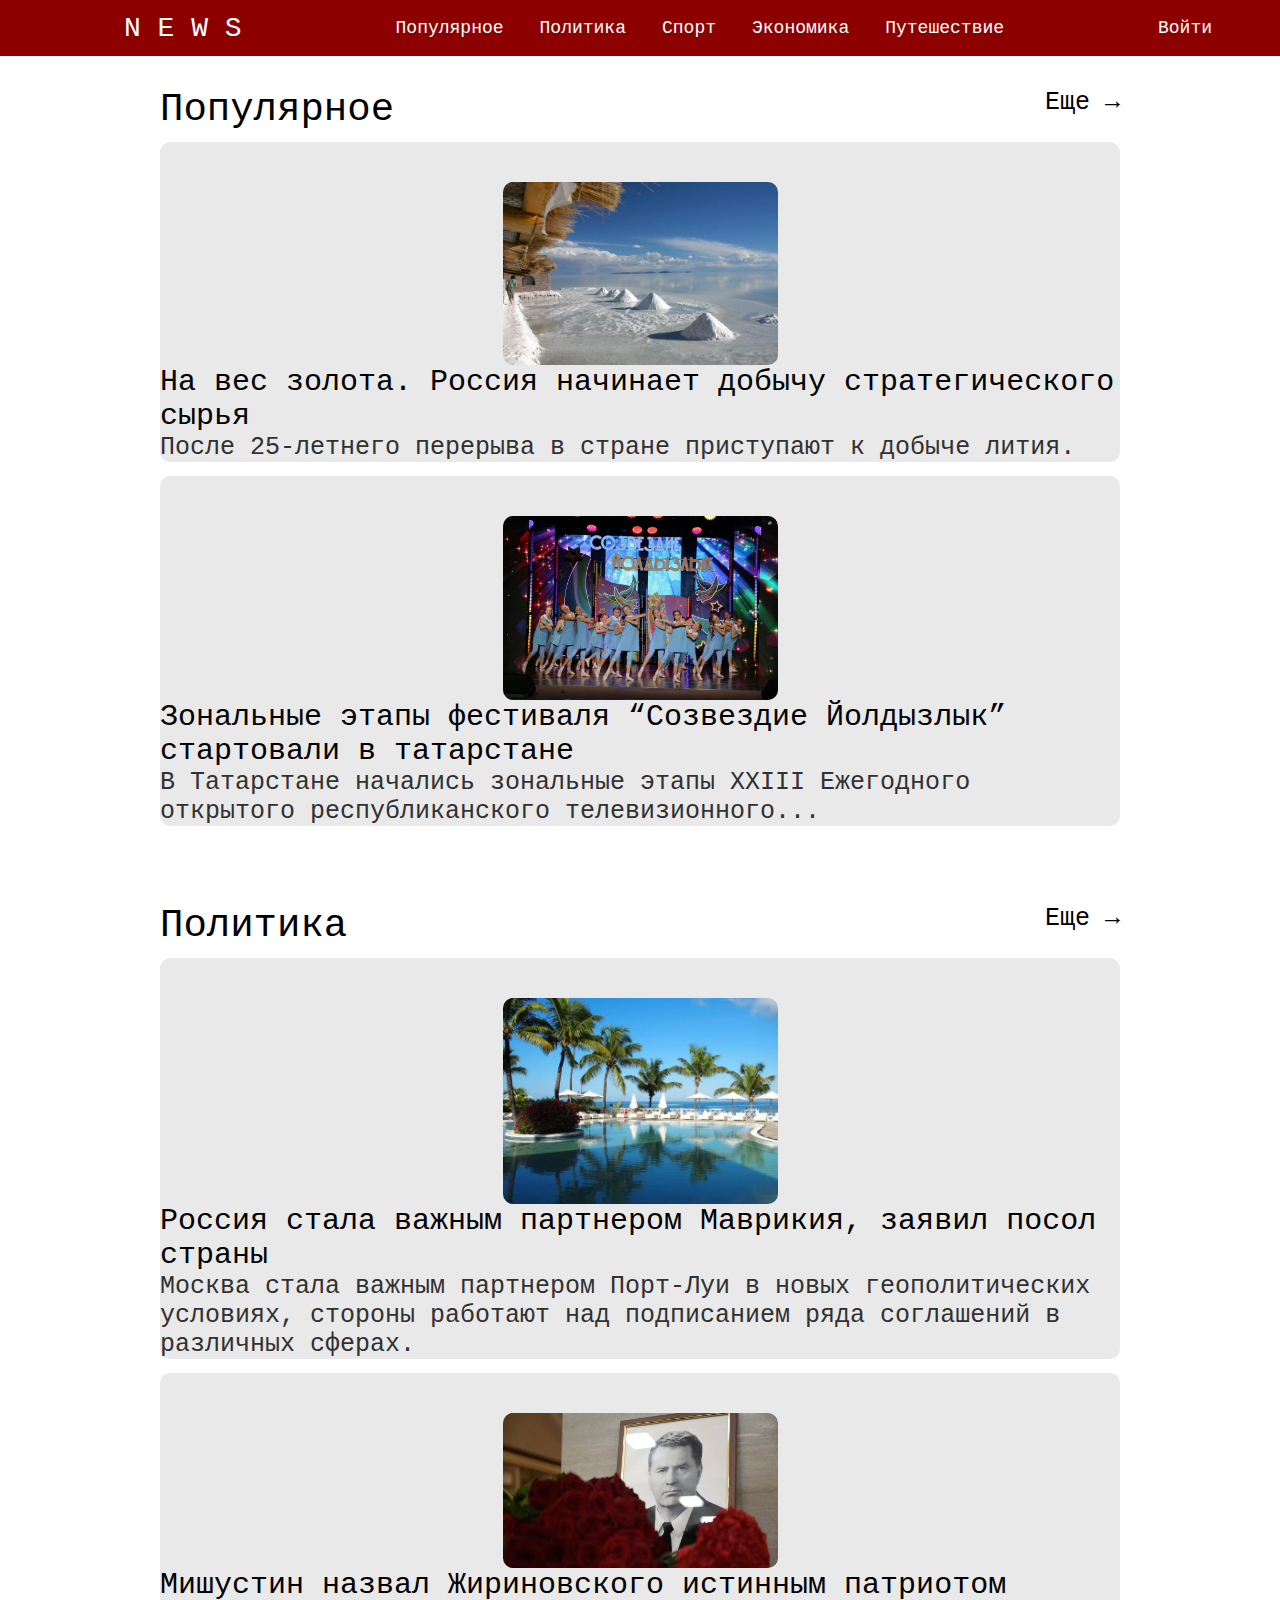
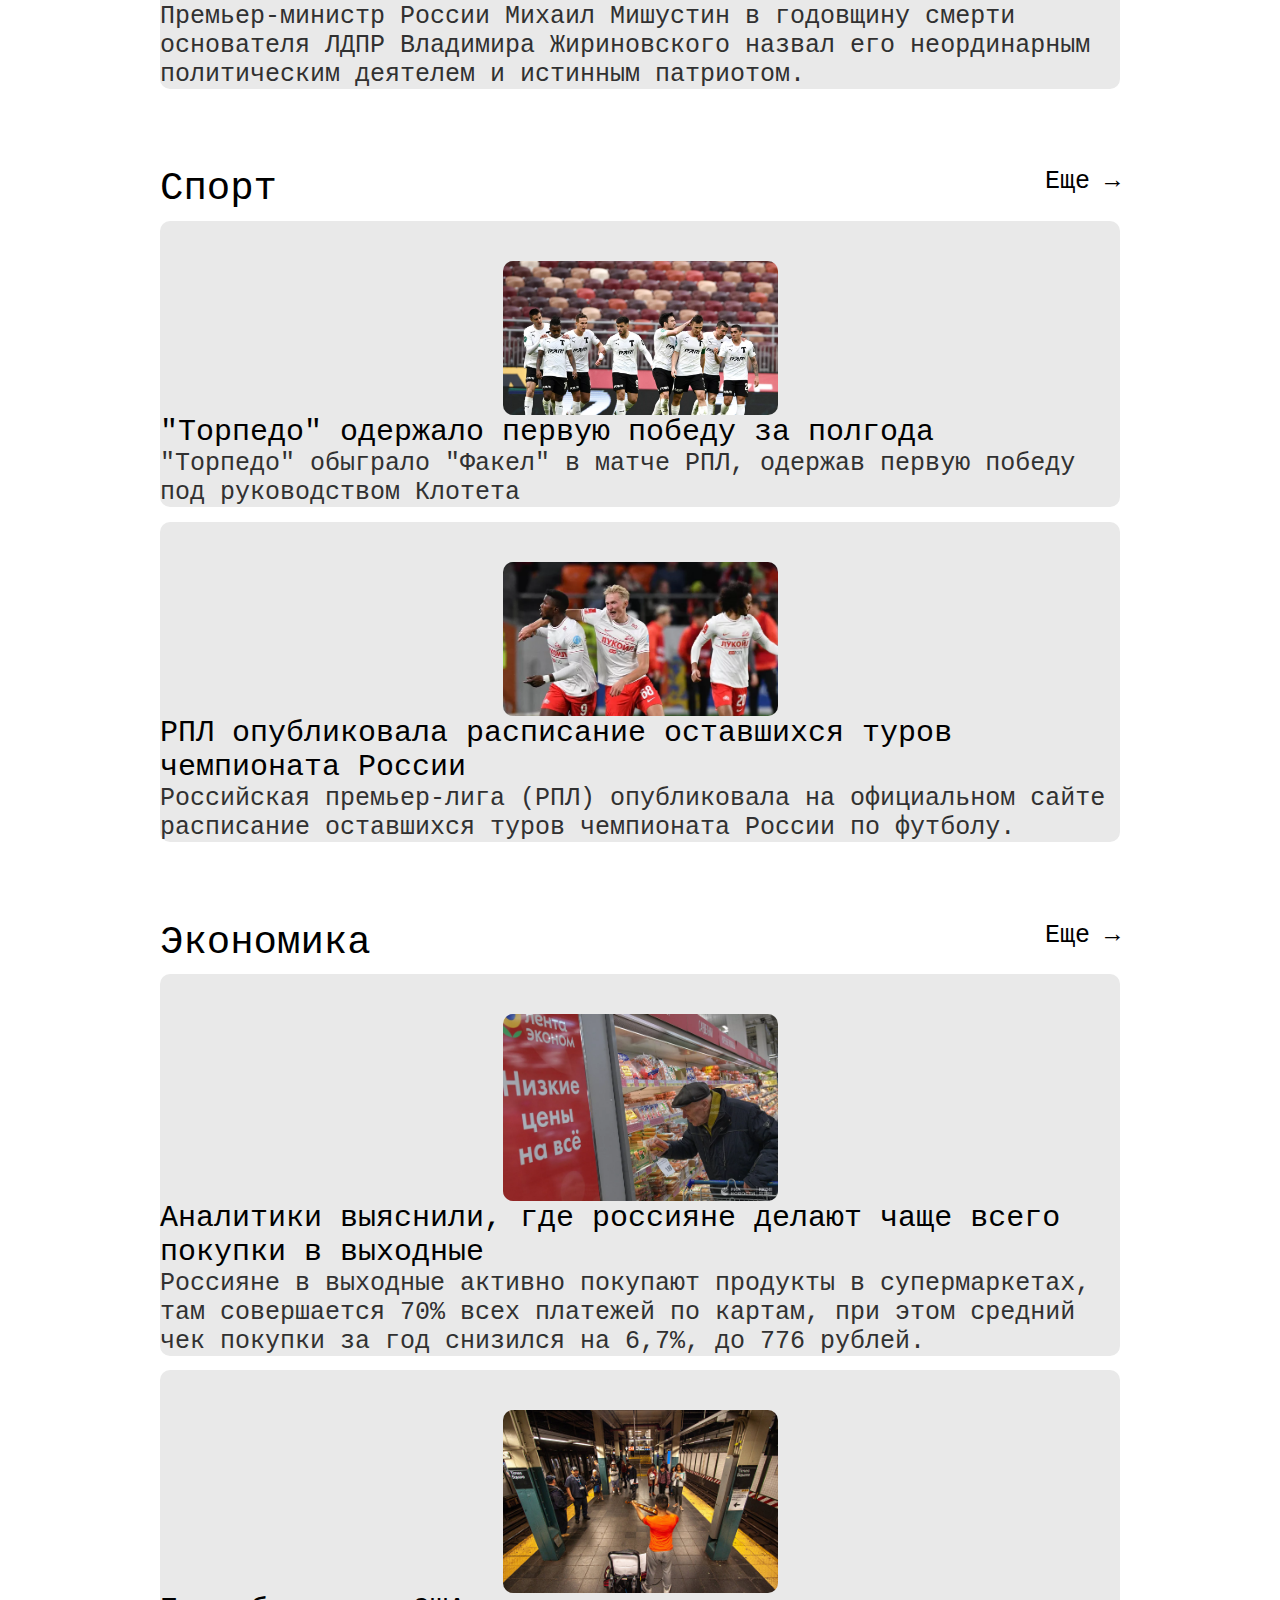
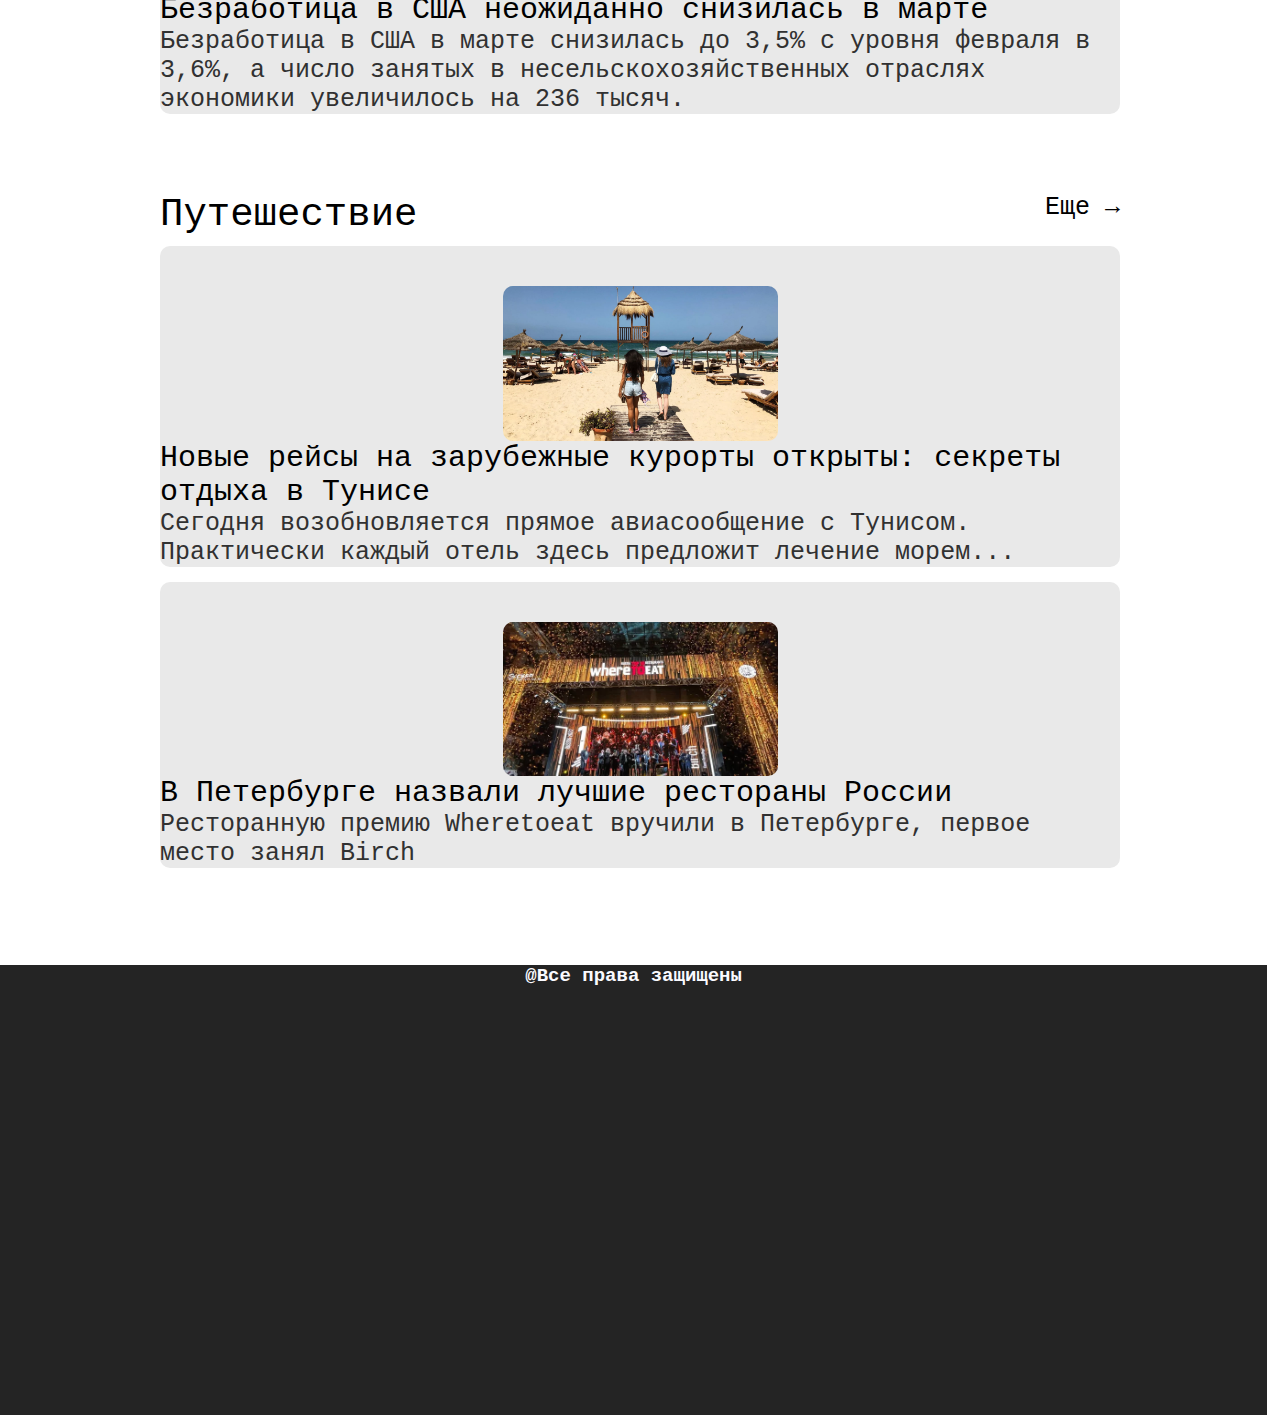
<file: index.html>
<!DOCTYPE html>
<html lang="en" dir="ltr">
<head>
    <meta charset="utf-8">
    <title></title>
    <meta name="viewport" content="width=device-width, initial-scale=1">
    <link rel='stylesheet' href='style.css'>
</head>
<body>
<div class='head'>
    <div class="news_head">N E W S</div>
    <div class="head-else">
        <div class="head-item"><a class="scroll" href="#block1" style="text-decoration: none; color: white;">Популярное</a></div>
        <div class="head-item"><a class="scroll" href="#block2" style="text-decoration: none; color: white;">Политика</a></div>
        <div class="head-item"><a class="scroll" href="#block3" style="text-decoration: none; color: white;">Спорт</a></div>
        <div class="head-item"><a class="scroll" href="#block4" style="text-decoration: none; color: white;">Экономика</a></div>
        <div class="head-item"><a class="scroll" href="#block5" style="text-decoration: none; color: white;">Путешествие</a></div>
    </div>
    <div class="account"><a href="form.html" style="text-decoration: none; color: white;">Войти</a></div>
</div>
<div class="main">
    <div id="block1" class="block">
        <div class="container-head">
            <div class="header">Популярное</div>
            <div class="else">Еще →</div>
        </div>
        <div class="main-container">
            <div><img src="hot1.jpg" class="pic"></div>
            <div class="news">
                <div class="header-text">На вес золота. Россия начинает добычу стратегического сырья</div>
                <div class="text">После 25-летнего перерыва в стране приступают к добыче лития.</div>
            </div>
        </div>
        <div class="main-container">
            <div><img src="hot2.jpg" class="pic"></div>
            <div class="news">
                <div class="header-text">Зональные этапы фестиваля “Созвездие Йолдызлык” стартовали в татарстане</div>
                <div class="text">В Татарстане начались зональные этапы XXIII Ежегодного открытого республиканского телевизионного...</div>
            </div>
        </div>
    </div>
    <div id="block2" class="block">
        <div class="container-head">
            <div class="header">Политика</div>
            <div class="else">Еще →</div>
        </div>
        <div class="main-container">
            <div><img src="politic1.jpg" class="pic"></div>
            <div class="news">
                <div class="header-text">Россия стала важным партнером Маврикия, заявил посол страны</div>
                <div class="text">Москва стала важным партнером Порт-Луи в новых геополитических условиях, стороны работают над подписанием ряда соглашений в различных сферах.</div>
            </div>
        </div>
        <div class="main-container">
            <div><img src="politic2.jpg" class="pic"></div>
            <div class="news">
                <div class="header-text">Мишустин назвал Жириновского истинным патриотом</div>
                <div class="text">Премьер-министр России Михаил Мишустин в годовщину смерти основателя ЛДПР Владимира Жириновского назвал его неординарным политическим деятелем и истинным патриотом.</div>
            </div>
        </div>
    </div>
    <div id="block3" class="block">
        <div class="container-head">
            <div class="header">Спорт</div>
            <div class="else">Еще →</div>
        </div>
        <div class="main-container">
            <div><img src="sport1.jpg" class="pic"></div>
            <div class="news">
                <div class="header-text">"Торпедо" одержало первую победу за полгода</div>
                <div class="text">"Торпедо" обыграло "Факел" в матче РПЛ, одержав первую победу под руководством Клотета</div>
            </div>
        </div>
        <div class="main-container">
            <div><img src="sport2.jpg" class="pic"></div>
            <div class="news">
                <div class="header-text">РПЛ опубликовала расписание оставшихся туров чемпионата России</div>
                <div class="text">Российская премьер-лига (РПЛ) опубликовала на официальном сайте расписание оставшихся туров чемпионата России по футболу.</div>
            </div>
        </div>
    </div>
    <div id="block4" class="block">
        <div class="container-head">
            <div class="header">Экономика</div>
            <div class="else">Еще →</div>
        </div>
        <div class="main-container">
            <div><img src="economy1.jpg" class="pic"></div>
            <div class="news">
                <div class="header-text">Аналитики выяснили, где россияне делают чаще всего покупки в выходные</div>
                <div class="text">Россияне в выходные активно покупают продукты в супермаркетах, там совершается 70% всех платежей по картам, при этом средний чек покупки за год снизился на 6,7%, до 776 рублей.</div>
            </div>
        </div>
        <div class="main-container">
            <div><img src="economy2.jpg" class="pic"></div>
            <div class="news">
                <div class="header-text">Безработица в США неожиданно снизилась в марте</div>
                <div class="text">Безработица в США в марте снизилась до 3,5% с уровня февраля в 3,6%, а число занятых в несельскохозяйственных отраслях экономики увеличилось на 236 тысяч.</div>
            </div>
        </div>
    </div>
    <div id="block5" class="block">
        <div class="container-head">
            <div class="header">Путешествие</div>
            <div class="else">Еще →</div>
        </div>
        <div class="main-container">
            <div><img src="travel1.jpg" class="pic"></div>
            <div class="news">
                <div class="header-text">Новые рейсы на зарубежные курорты открыты: секреты отдыха в Тунисе</div>
                <div class="text">Сегодня возобновляется прямое авиасообщение с Тунисом. Практически каждый отель здесь предложит лечение морем...</div>
            </div>
        </div>
        <div class="main-container">
            <div><img src="travel2.jpg" class="pic"></div>
            <div class="news">
                <div class="header-text">В Петербурге назвали лучшие рестораны России</div>
                <div class="text">Ресторанную премию Wheretoeat вручили в Петербурге, первое место занял Birch</div>
            </div>
        </div>
    </div>
</div>
<div class="footer"><p>@Все права защищены</p></div>
<script src="script.js"></script>
</body>
</html>
</file>
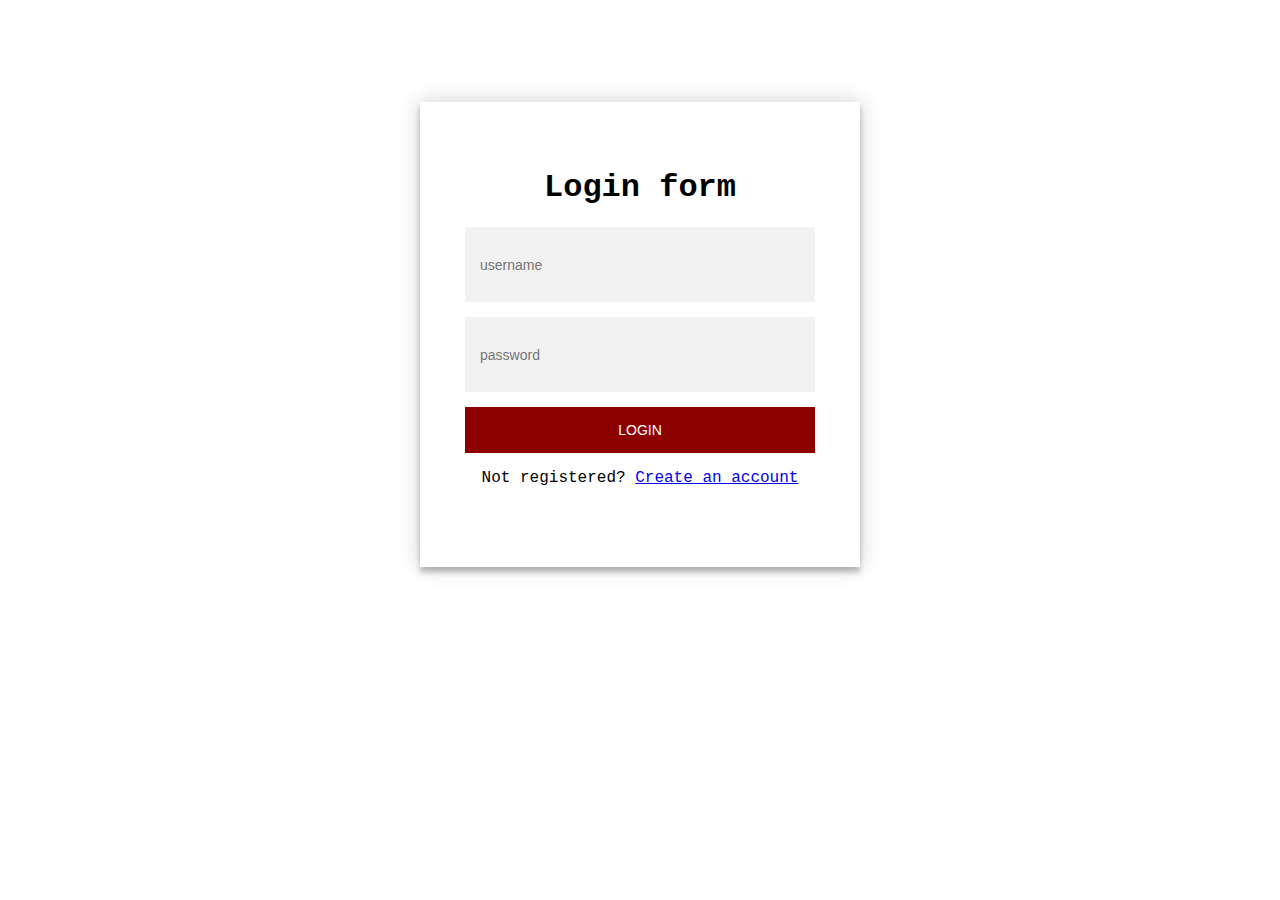
<file: form.html>
<!DOCTYPE html>
<html lang="en" dir="ltr">
<head>
    <meta charset="utf-8">
    <title></title>
    <meta name="viewport" content="width=device-width, initial-scale=1">
    <link rel='stylesheet' href='style.css'>
</head>
<body>
    <div class="login-page">
        <div class="form">
            <form class="login-form">
                <h1>Login form</h1>
                <input type="text" placeholder="username"/>
                <input type="password" placeholder="password"/>
                <button>login</button>
                <p class="message">Not registered? <a href="#">Create an account</a></p>
            </form>
        </div>
    </div>
</body>
</file>
<file: style.css>
@import url('https://fonts.googleapis.com/css2?family=Playfair+Display&display=swap');

/* Главная */

body {
    margin: 0;
    padding: 0;
    font-family: 'Courier New', Courier, monospace;
}

.head {
    background-color: #8c0000;
    width: 100%;
    height: 20%;
    display: flex;
    justify-content: space-around;
    align-items: center;
    margin-bottom: 2em;
}

.account {
    font-size: 36px;
}


.main {
    display: flex;
    align-items: center;
    flex-direction: column;
}

.block {
    display: flex;
    align-items: center;
    flex-direction: column;
    width: 75%;
}

.container-head {
    display: flex;
    flex-direction: row;
}

.news_head{
    font-size: 56px;
    color: white;
    font-stretch: expanded;
    display: flex;
    margin-left: 2em;
}

.head-else {
    display: flex;
    justify-content: space-between;
}

.head-item {
    padding: 1em;
    color: whitesmoke;
    font-size: 36px;
    display: flex;
}

.block{
    margin-bottom: 4em;
}
.header {
    font-family: 'Courier New', Courier, monospace;
    color: black;
    font-size: 78px;
    margin-bottom: 1%;
    font-weight: 400;
}

.main-container {
    margin-bottom: 1.5%;
    width: 100%;
    height: 30%;
    background-color: rgb(233, 233, 233);
    color: white;
    font-size: 20px;
    display: flex;
    justify-content: space-around;
    align-items: center;
    border-radius: 10px;
    flex-direction: row;
    align-items: center;
}

.pic {
    margin-top: 2em;
    margin-bottom: 2em;
    display: flex;
    width: 550px;
    border-radius: 10px;
    margin-left: 2em;
}

.text {
    color: rgb(49, 49, 49);
    font-size: 50px;
}

.container-head {
    display: flex;
    justify-content: space-between;
    width: 100%;
    flex-direction: row;
}

.header-text {
    color: black;
    font-size: 60px;
    font-stretch: expanded;
}
.news{
    margin-top: 2em;
    margin-bottom: 2em;
    flex-direction: column;
    justify-content: space-around;
    max-width: 1200px;
}

.else {
    font-size: 50px;
    font-stretch: condensed;
}

.footer {
    background-color: rgb(24, 24, 24);
    color: white;
    font-size: 20px;
    width: 100%;
    height: 450px;
}
.footer {
    background-color: #242424;
    right: 0;
    bottom: 0;
    text-align: center; 
    width: 99%;   
    font-size: 19px;
    font-weight: bold;
    color: #fafaff;  
   }

/* Форма */

@import url(https://fonts.googleapis.com/css?family=Roboto:300);

.login-page {
    width: 100%;
    padding: 8% 0 0;
    margin: auto;
    display: flex;
    align-items: center;
}
.form {
    display: flex;
    position: relative;
    z-index: 1;
    background: #FFFFFF;
    width: 350px;
    min-height: 375px;
    margin: 0 auto 100px;
    padding: 45px;
    text-align: center;
    box-shadow: 0 0 20px 0 rgba(0, 0, 0, 0.2), 0 5px 5px 0 rgba(0, 0, 0, 0.24);
}
.form input {
    font-family: "Roboto", sans-serif;
    outline: 0;
    background: #f2f2f2;
    width: 100%;
    height: 75px;
    border: 0;
    margin: 0 0 15px;
    padding: 15px;
    box-sizing: border-box;
    font-size: 14px;
}
.form button {
    font-family: "Roboto", sans-serif;
    text-transform: uppercase;
    outline: 0;
    background: #8c0000;
    width: 100%;
    border: 0;
    padding: 15px;
    color: #FFFFFF;
    font-size: 14px;
    -webkit-transition: all 0.3 ease;
    transition: all 0.3 ease;
    cursor: pointer;
}
.form button:hover,.form button:active,.form button:focus {
    background: #700000;
}

@media (max-width: 1280px) {
    .header {
        font-size: 39px;
    }
    .news_head {
        font-size: 28px;
    }
    .text, .else {
        font-size: 25px;
    }
    .head-item, .account {
        font-size: 18px;        
    }
    .header-text {
        font-size: 30px;
    }
    .pic {
        max-width: 275px;
        margin-left: 0;
        margin-bottom: 0;
    }
    .main-container {
        flex-direction: column;
        justify-content: space-between;
    }
    .news {
        margin: auto;
    }
}

@media (max-width: 640px) {
    .header {
        font-size: 19px;
    }
    .news_head {
        font-size: 14px;
    }
    .text, .else {
        font-size: 12px;
    }
    .head-item, .account {
        font-size: 9px;        
    }
    .header-text {
        font-size: 15px;
    }
    .pic {
        max-width: 137px;
        margin-left: 0;
        margin-bottom: 0;
    }
    .main-container {
        flex-direction: column;
        justify-content: space-between;
    }
    .news {
        margin: auto
    }
}
</file>
